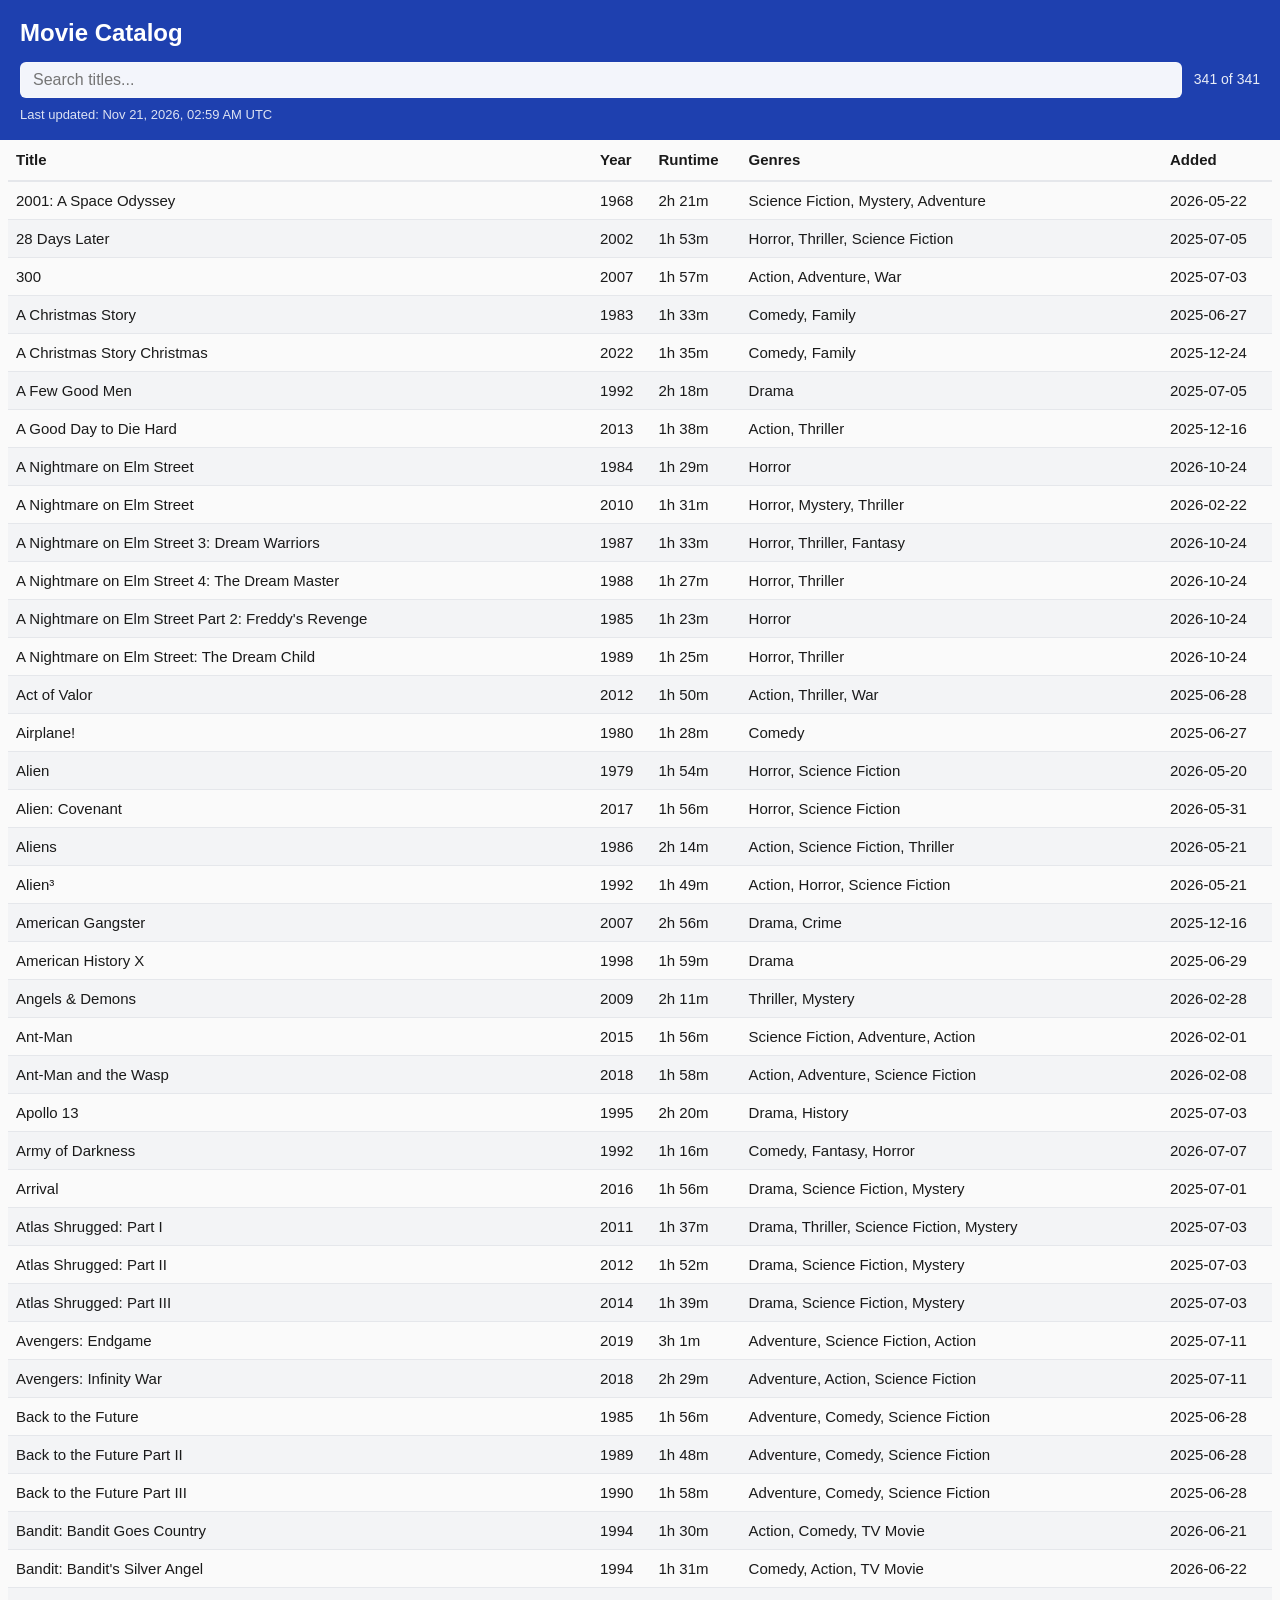
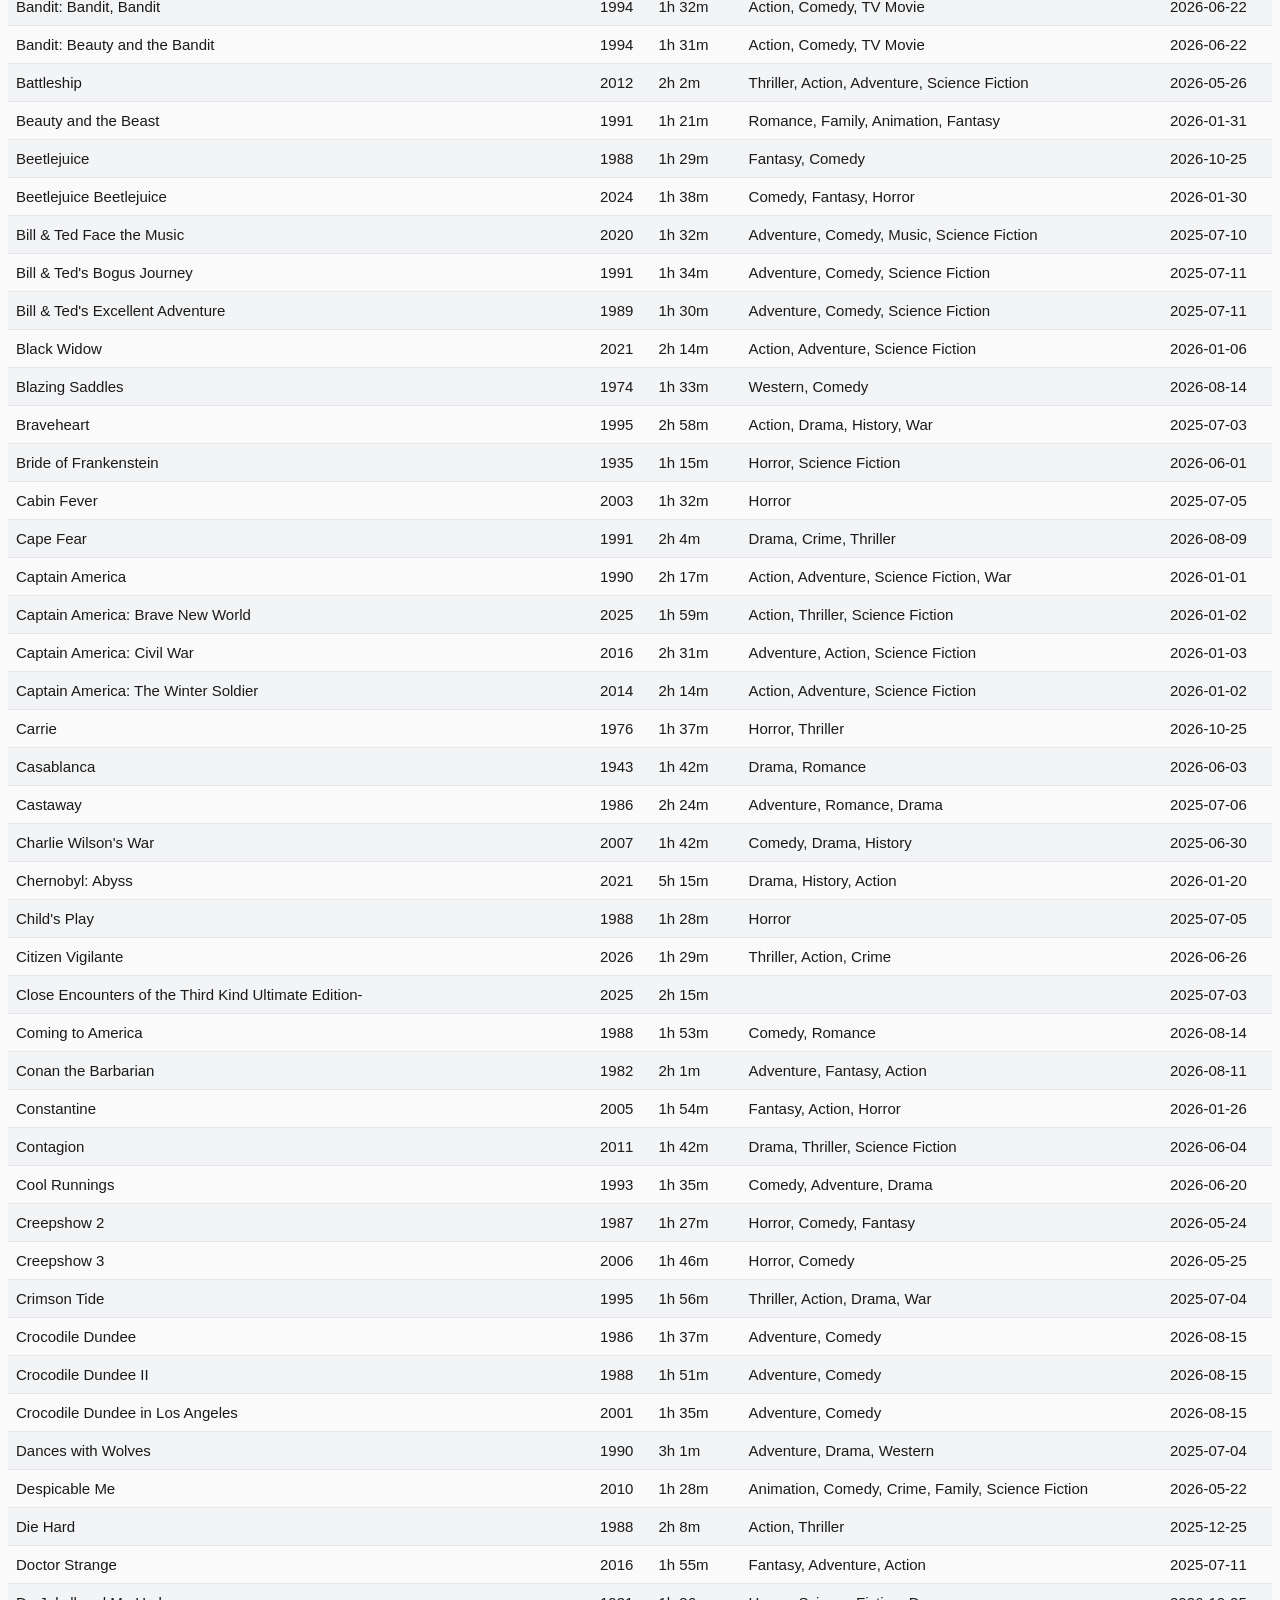
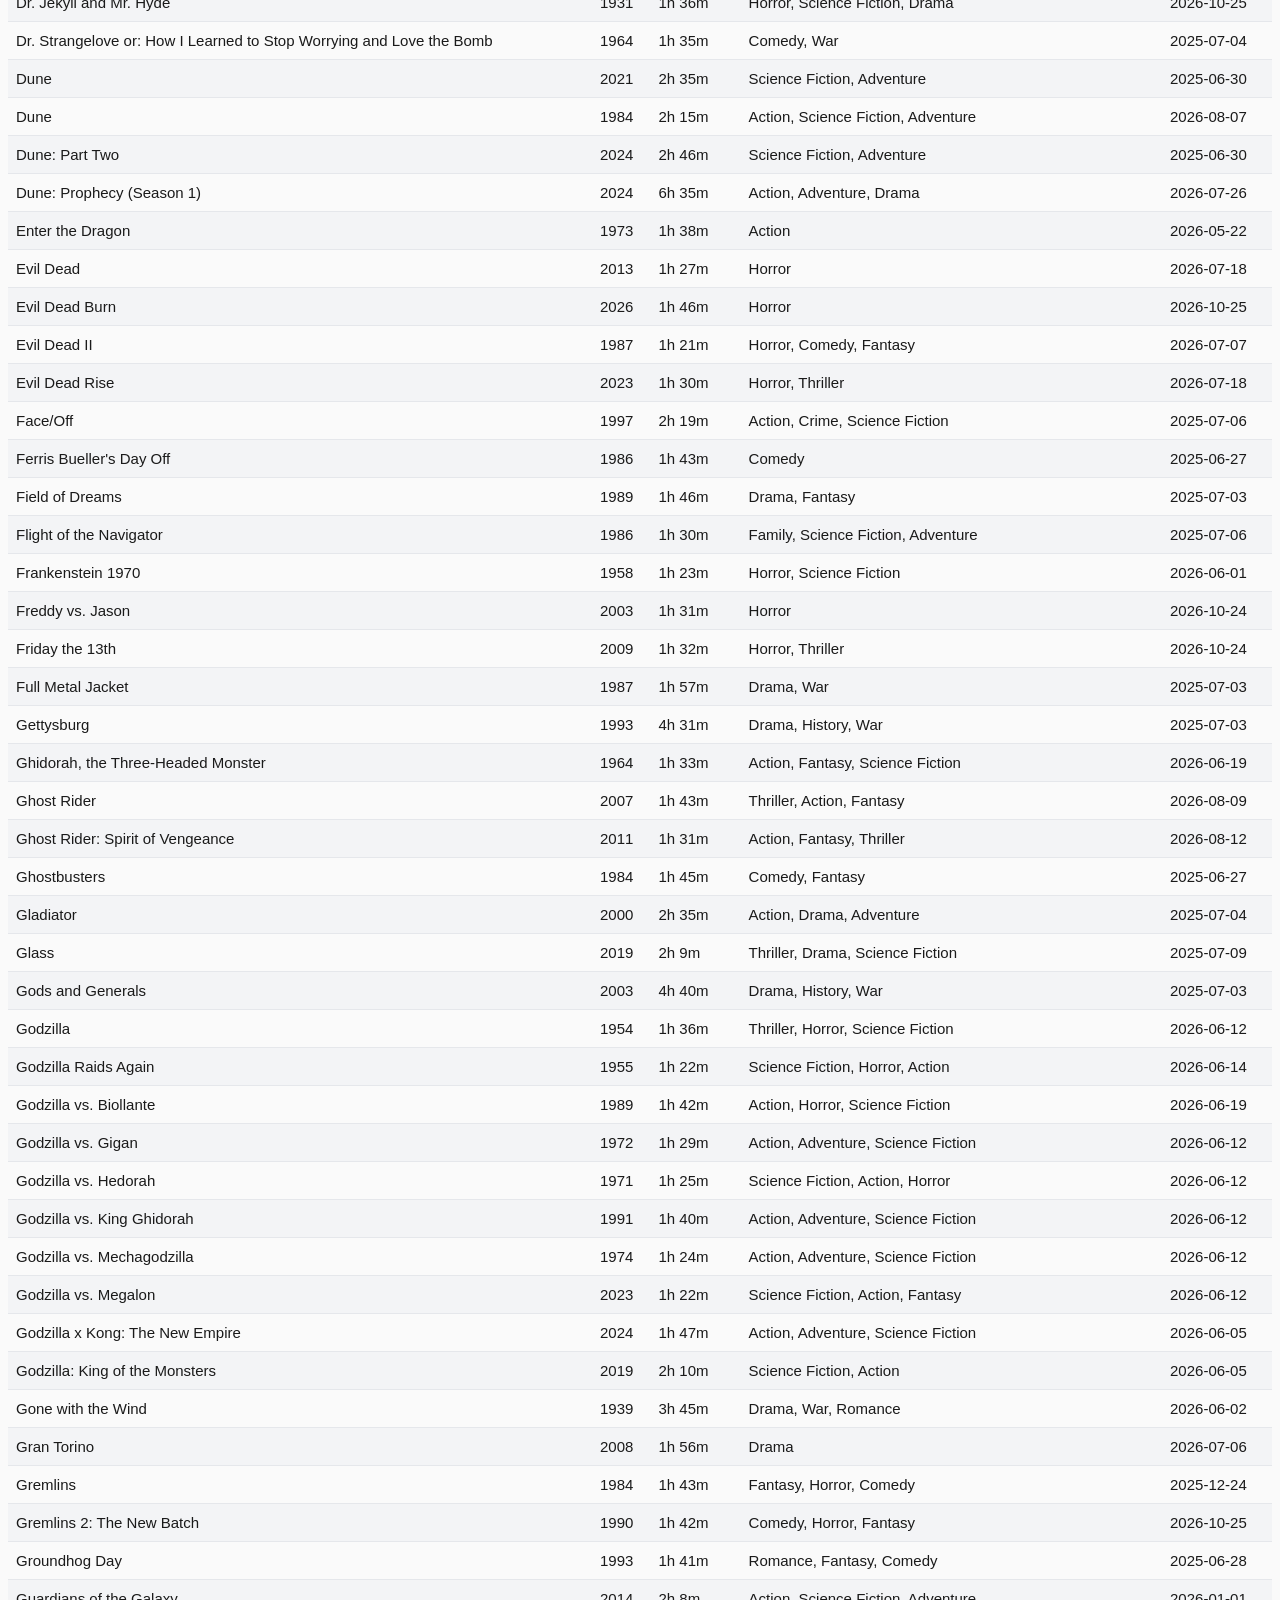
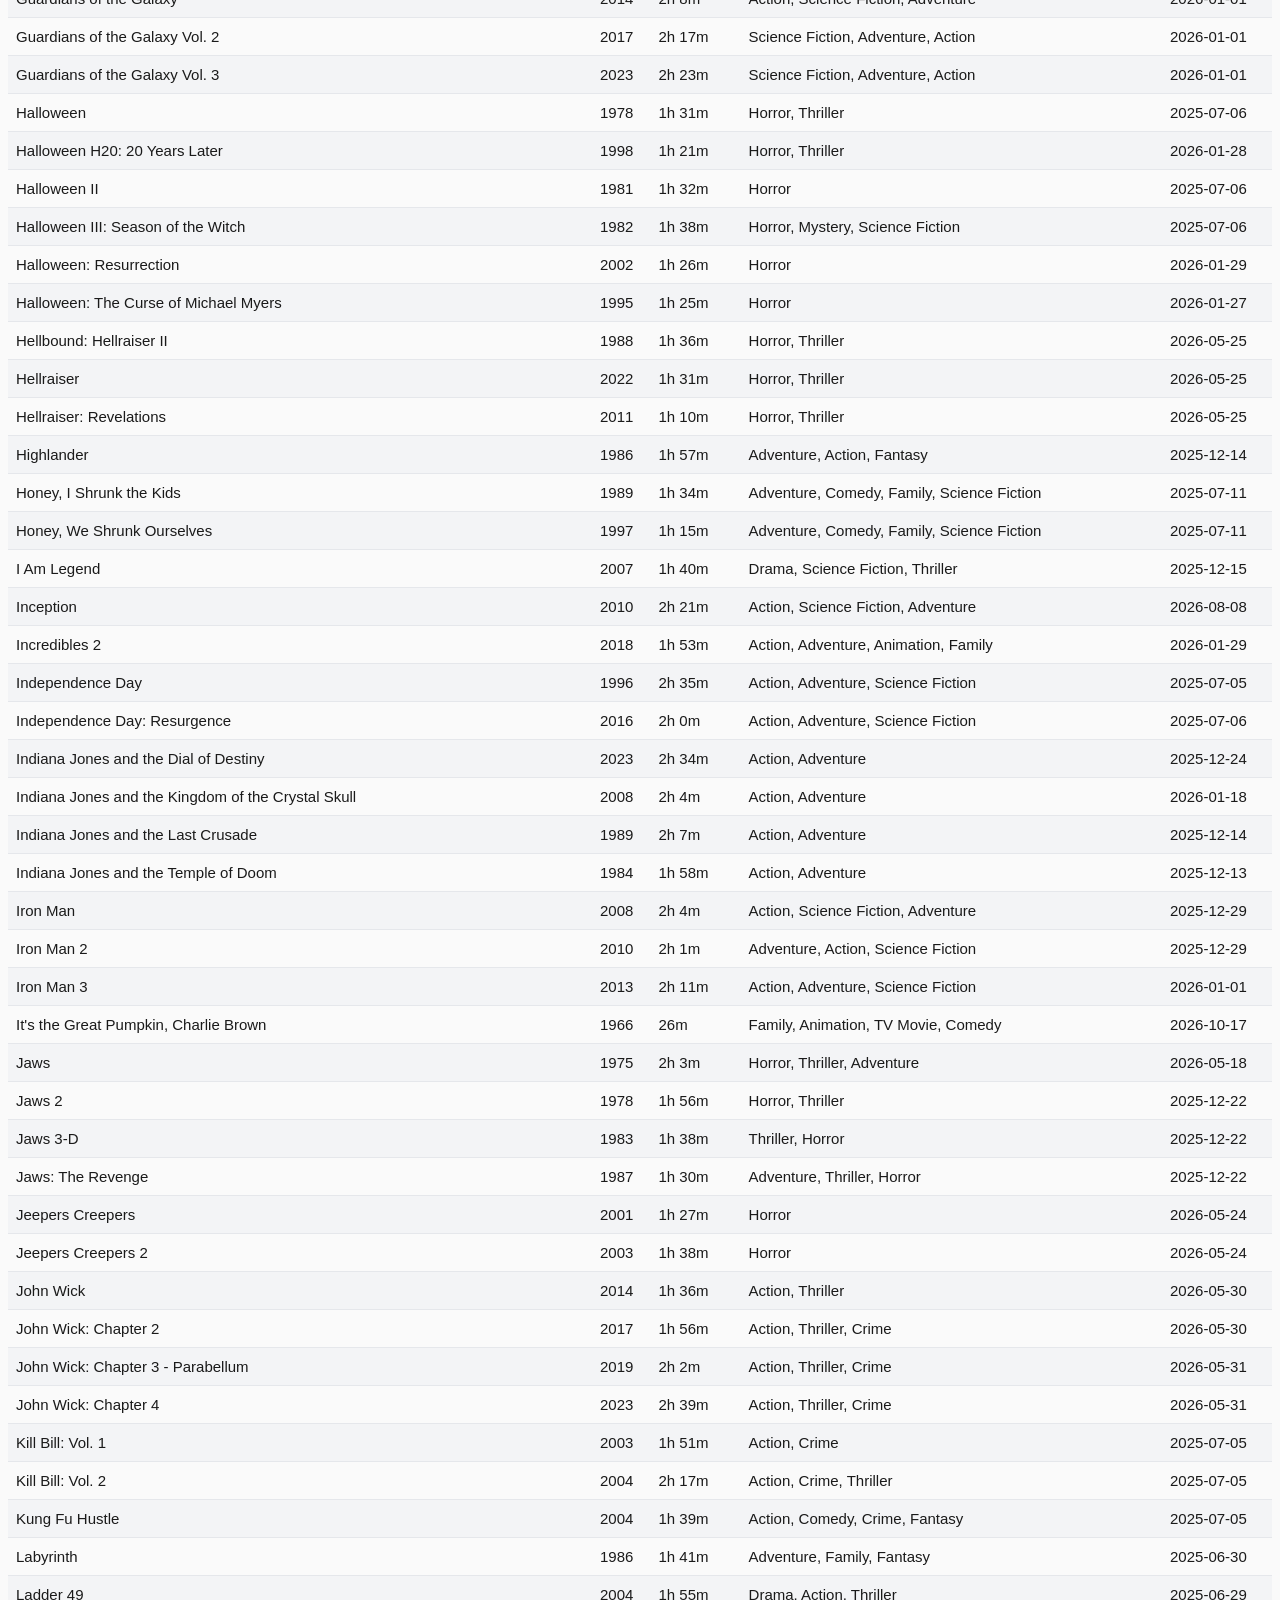
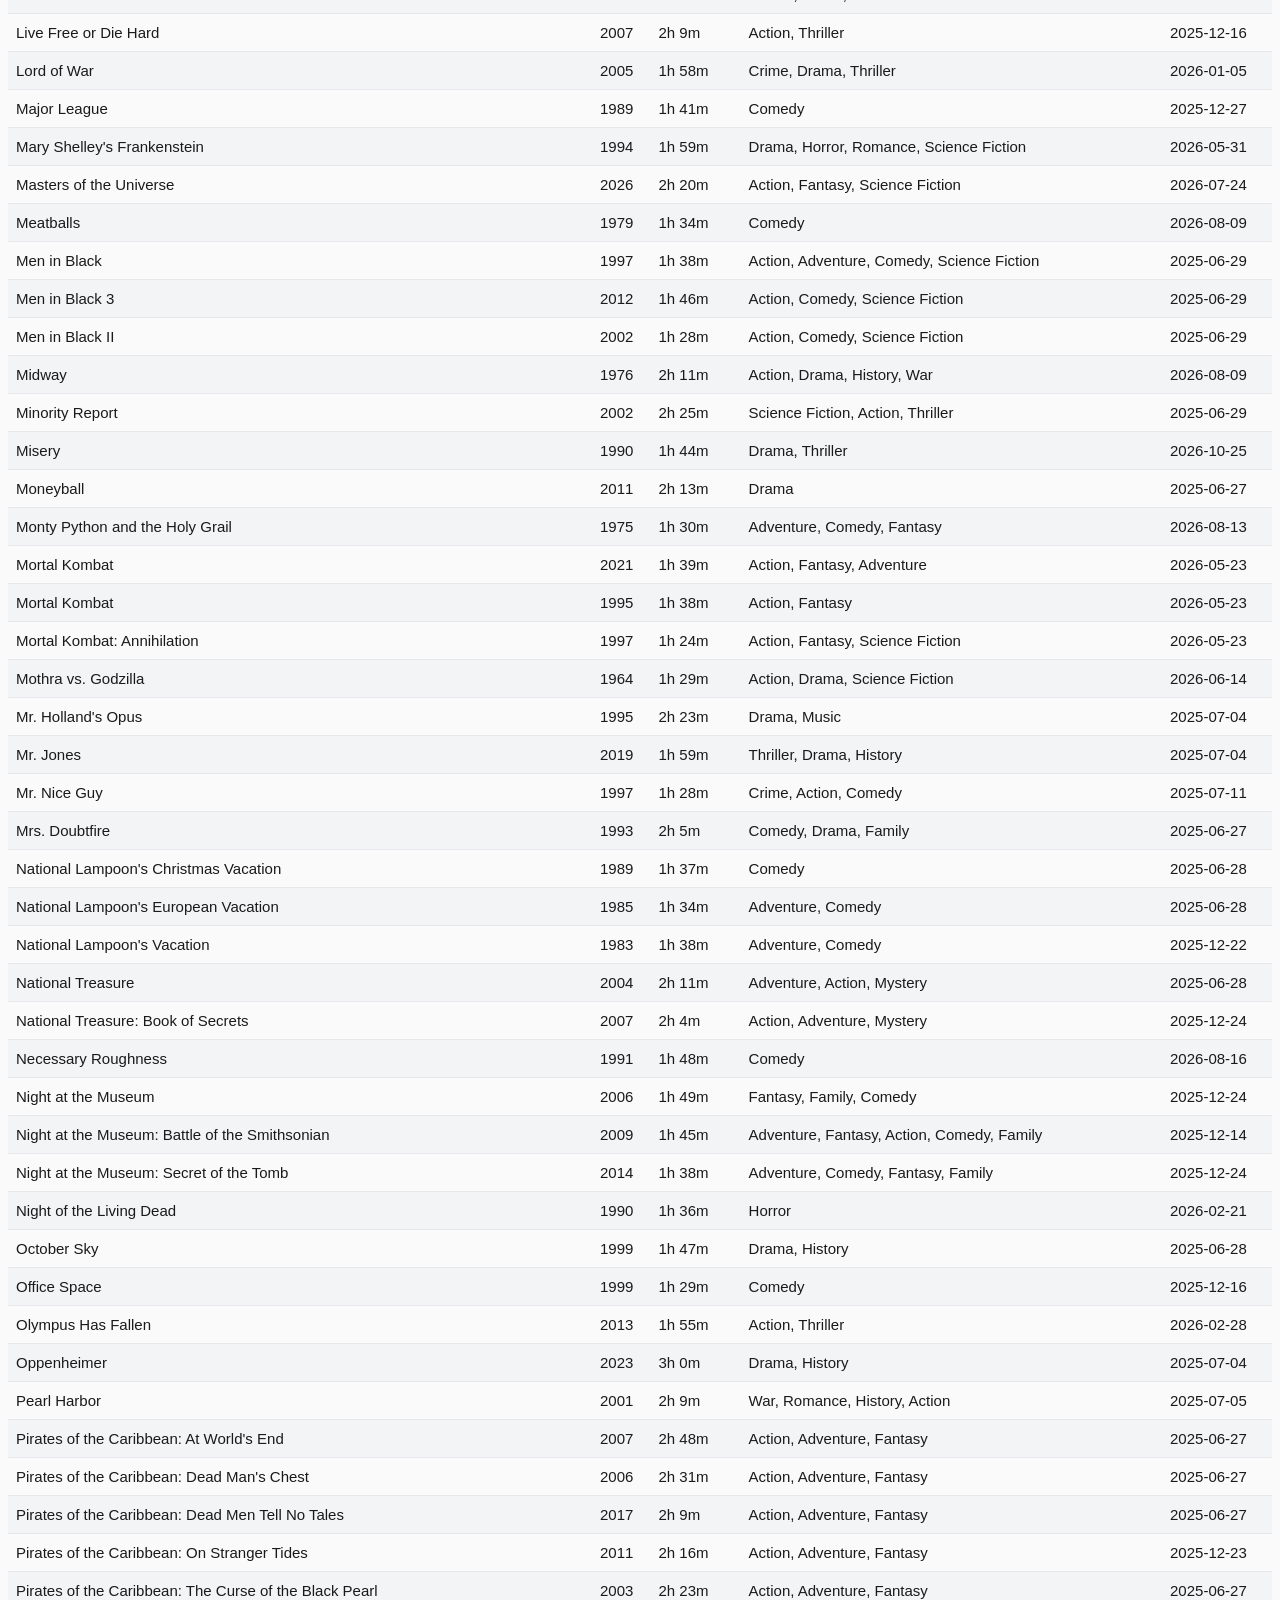
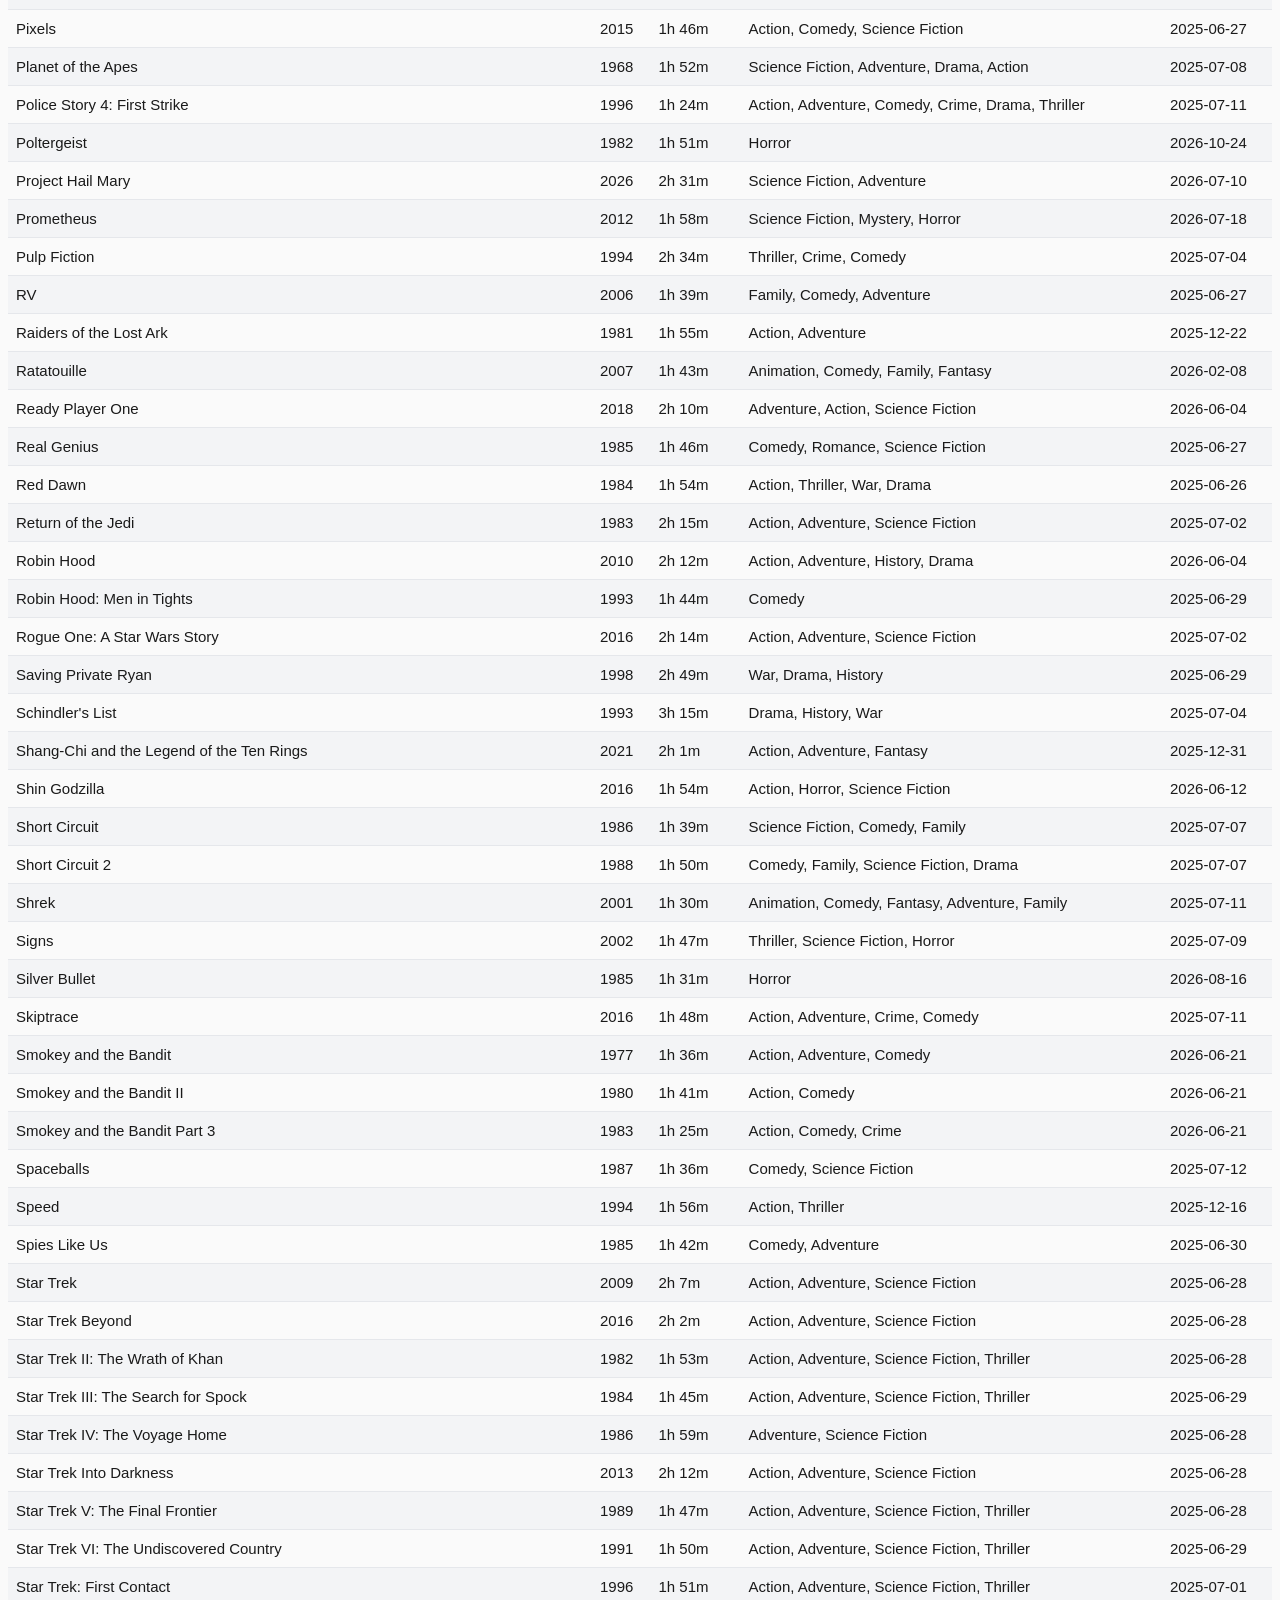
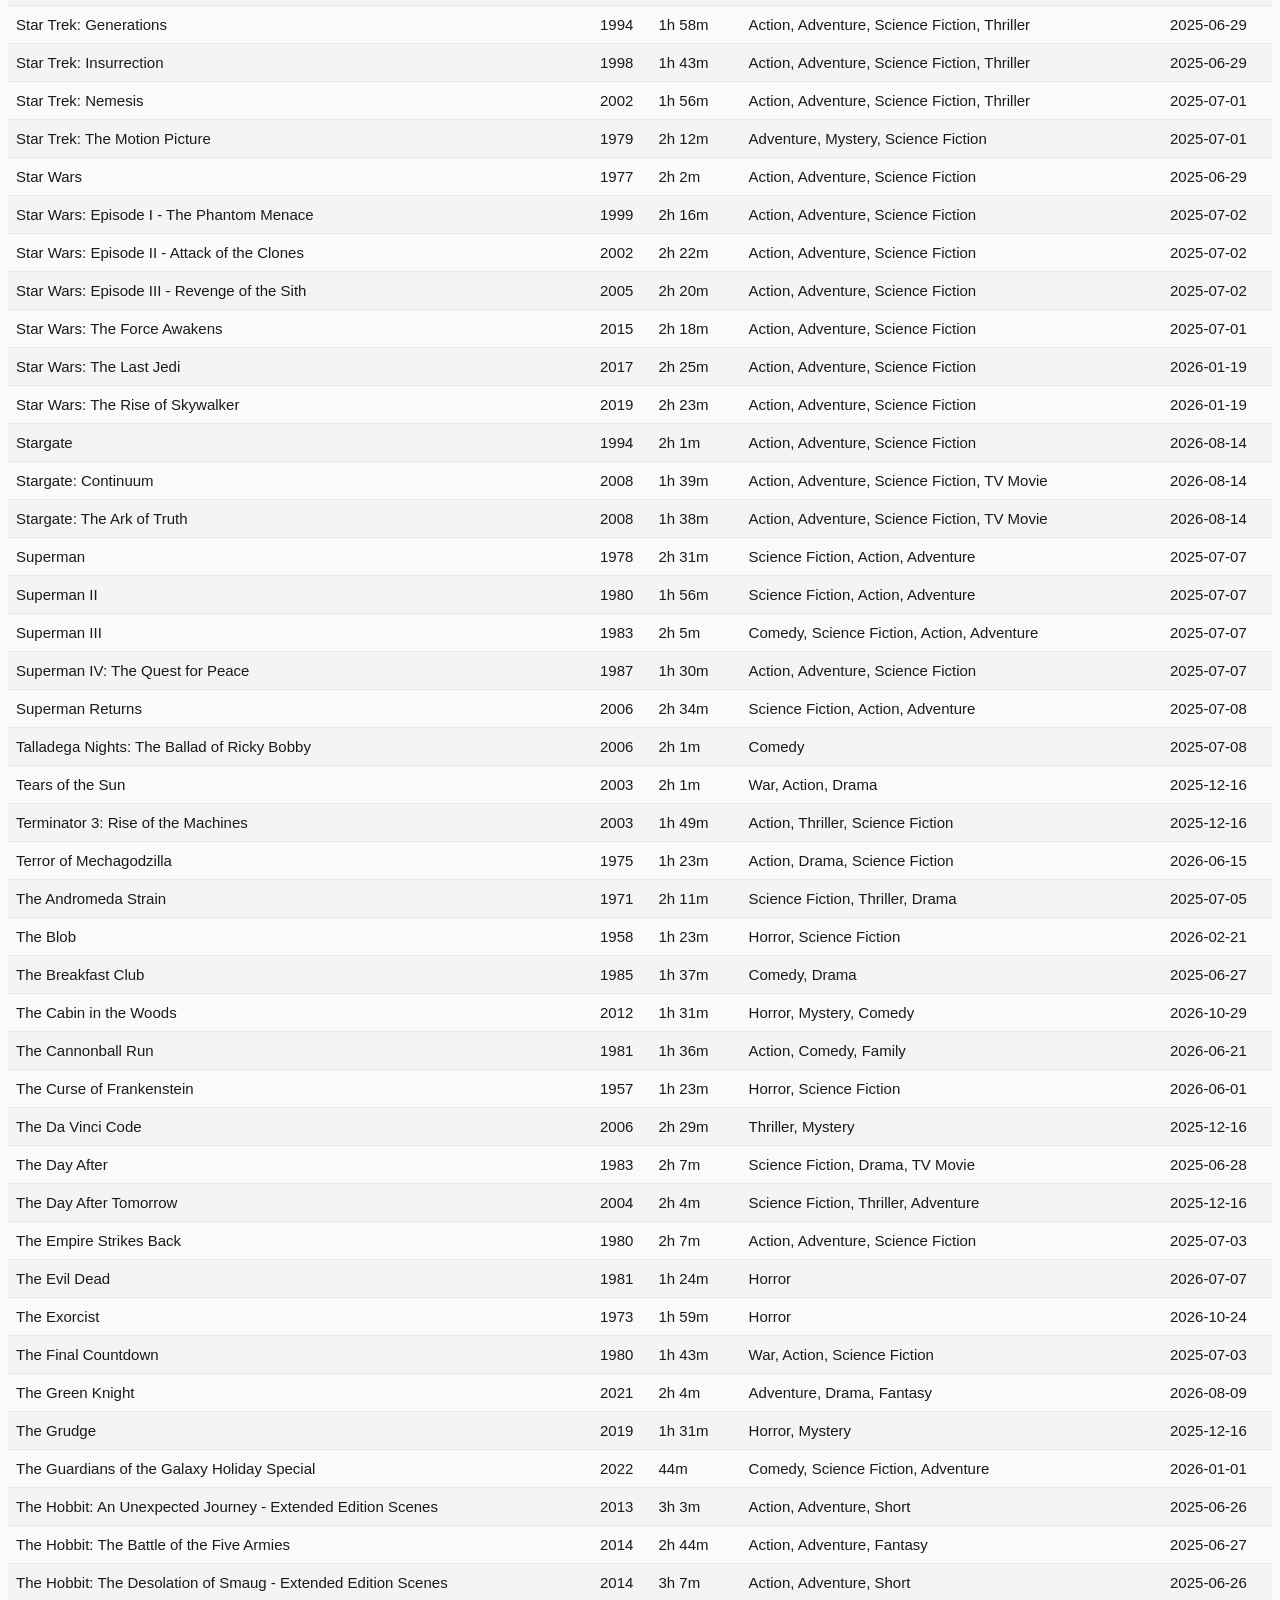
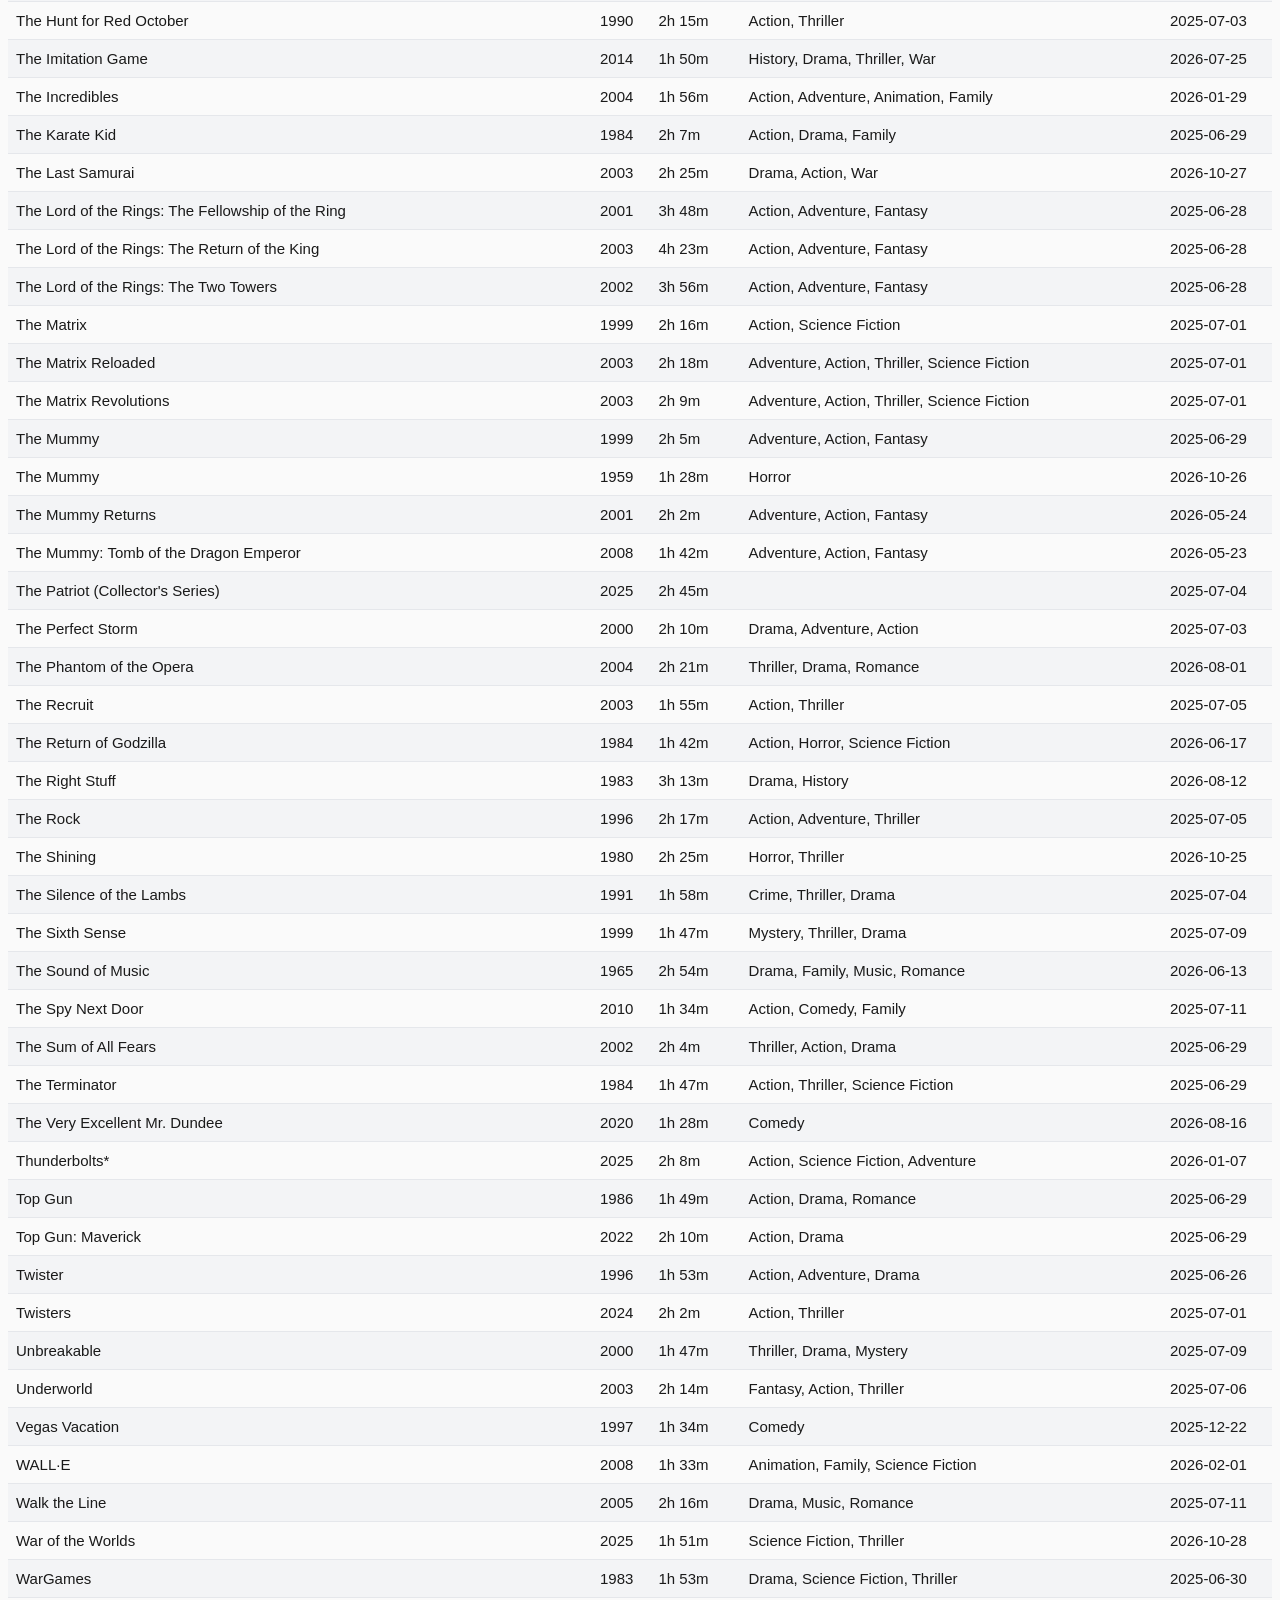
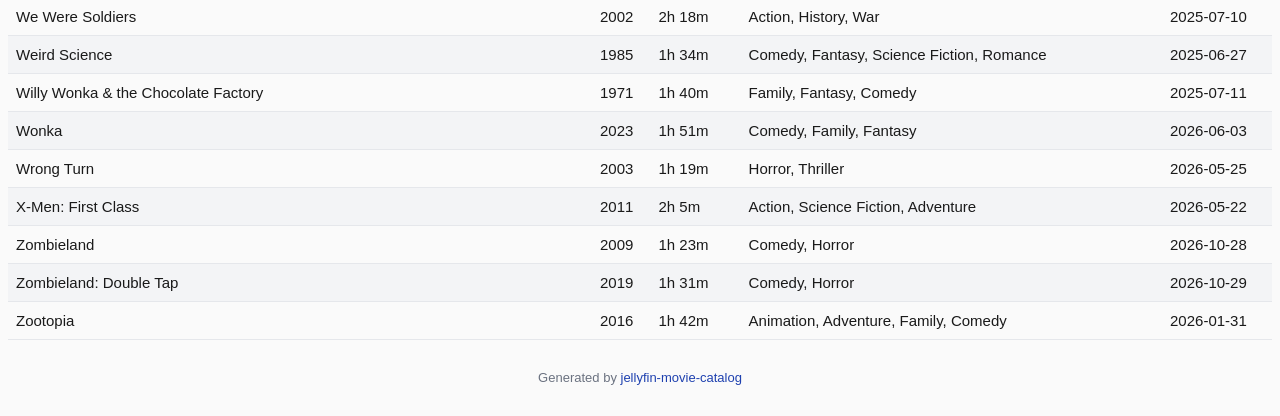
<file: docs/index.html>
<!DOCTYPE html>
<html lang="en">
<head>
  <meta charset="UTF-8">
  <meta name="viewport" content="width=device-width, initial-scale=1.0">
  <title>Movie Catalog</title>
  <link rel="stylesheet" href="style.css">
</head>
<body>
  <header>
    <h1>Movie Catalog</h1>
    <div class="controls">
      <input id="q" type="search" placeholder="Search titles..." autocomplete="off">
      <span id="count" class="count"></span>
    </div>
    <div id="meta" class="meta"></div>
  </header>

  <main>
    <table>
      <thead>
        <tr>
          <th data-key="title" class="sortable">Title</th>
          <th data-key="year" class="sortable">Year</th>
          <th data-key="runtime_seconds" class="sortable">Runtime</th>
          <th data-key="genres">Genres</th>
          <th data-key="date_added" class="sortable">Added</th>
        </tr>
      </thead>
      <tbody id="tbody">
        <tr><td colspan="5" class="loading">Loading...</td></tr>
      </tbody>
    </table>
  </main>

  <footer>
    <p>Generated by <a href="https://github.com/ghill11/jellyfin-movie-catalog">jellyfin-movie-catalog</a></p>
  </footer>

  <script src="app.js"></script>
</body>
</html>
</file>
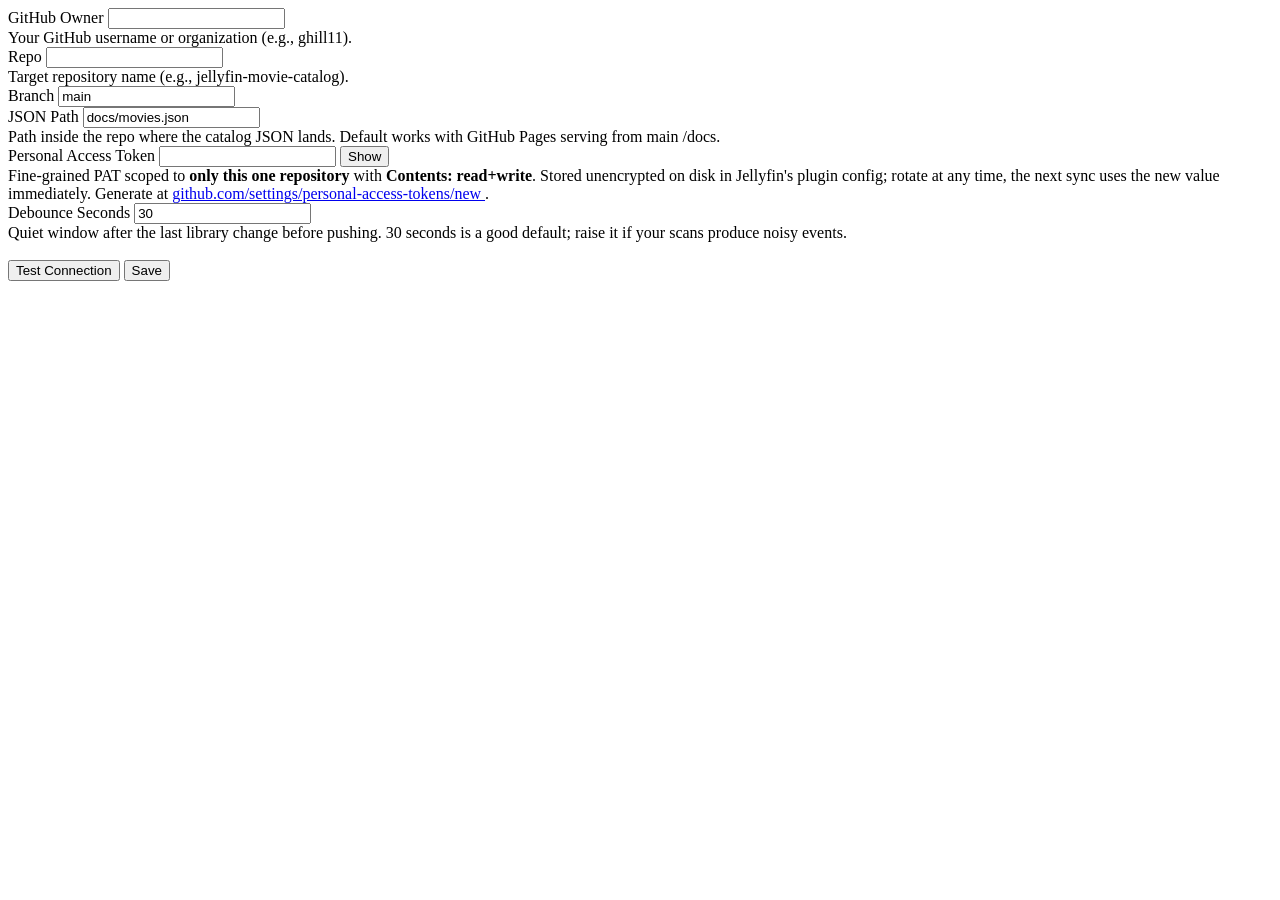
<file: plugin/Web/configPage.html>
<!DOCTYPE html>
<html lang="en">
<head>
    <title>Movie Catalog</title>
</head>
<body>
<div id="MovieCatalogConfigPage" data-role="page" class="page type-interior pluginConfigurationPage"
     data-require="emby-input,emby-button,emby-select,emby-checkbox">
    <div data-role="content">
        <div class="content-primary">
            <form id="MovieCatalogConfigForm">

                <div class="inputContainer">
                    <label for="owner">GitHub Owner</label>
                    <input is="emby-input" type="text" id="owner" required />
                    <div class="fieldDescription">Your GitHub username or organization (e.g., ghill11).</div>
                </div>

                <div class="inputContainer">
                    <label for="repo">Repo</label>
                    <input is="emby-input" type="text" id="repo" required />
                    <div class="fieldDescription">Target repository name (e.g., jellyfin-movie-catalog).</div>
                </div>

                <div class="inputContainer">
                    <label for="branch">Branch</label>
                    <input is="emby-input" type="text" id="branch" value="main" required />
                </div>

                <div class="inputContainer">
                    <label for="jsonPath">JSON Path</label>
                    <input is="emby-input" type="text" id="jsonPath" value="docs/movies.json" required />
                    <div class="fieldDescription">
                        Path inside the repo where the catalog JSON lands.
                        Default works with GitHub Pages serving from main /docs.
                    </div>
                </div>

                <div class="inputContainer">
                    <label for="patToken">Personal Access Token</label>
                    <input is="emby-input" type="password" id="patToken" required />
                    <button type="button" is="emby-button" id="showPatBtn" class="raised">Show</button>
                    <div class="fieldDescription">
                        Fine-grained PAT scoped to <strong>only this one repository</strong>
                        with <strong>Contents: read+write</strong>.
                        Stored unencrypted on disk in Jellyfin's plugin config; rotate at any time,
                        the next sync uses the new value immediately.
                        Generate at
                        <a href="https://github.com/settings/personal-access-tokens/new" target="_blank" rel="noopener">
                            github.com/settings/personal-access-tokens/new
                        </a>.
                    </div>
                </div>

                <div class="inputContainer">
                    <label for="debounceSeconds">Debounce Seconds</label>
                    <input is="emby-input" type="number" id="debounceSeconds" min="5" value="30" required />
                    <div class="fieldDescription">
                        Quiet window after the last library change before pushing.
                        30 seconds is a good default; raise it if your scans produce noisy events.
                    </div>
                </div>

                <br />
                <div>
                    <button type="button" is="emby-button" class="raised" id="testBtn">Test Connection</button>
                    <button type="submit" is="emby-button" class="raised button-submit">Save</button>
                </div>
                <div id="testResult" style="margin-top: 1em;"></div>

            </form>
        </div>
    </div>

    <script type="text/javascript">
        var MovieCatalogConfig = {
            pluginUniqueId: '7476643a-a7aa-47eb-8116-5856ce955bb2'
        };

        document.querySelector('#MovieCatalogConfigPage').addEventListener('pageshow', function () {
            Dashboard.showLoadingMsg();
            ApiClient.getPluginConfiguration(MovieCatalogConfig.pluginUniqueId).then(function (config) {
                document.querySelector('#owner').value = config.Owner || '';
                document.querySelector('#repo').value = config.Repo || '';
                document.querySelector('#branch').value = config.Branch || 'main';
                document.querySelector('#jsonPath').value = config.JsonPath || 'docs/movies.json';
                document.querySelector('#patToken').value = config.PatToken || '';
                document.querySelector('#debounceSeconds').value = config.DebounceSeconds || 30;
                Dashboard.hideLoadingMsg();
            });
        });

        document.querySelector('#MovieCatalogConfigForm').addEventListener('submit', function (e) {
            e.preventDefault();
            Dashboard.showLoadingMsg();
            ApiClient.getPluginConfiguration(MovieCatalogConfig.pluginUniqueId).then(function (config) {
                config.Owner = document.querySelector('#owner').value;
                config.Repo = document.querySelector('#repo').value;
                config.Branch = document.querySelector('#branch').value;
                config.JsonPath = document.querySelector('#jsonPath').value;
                config.PatToken = document.querySelector('#patToken').value;
                config.DebounceSeconds = parseInt(document.querySelector('#debounceSeconds').value, 10);
                ApiClient.updatePluginConfiguration(MovieCatalogConfig.pluginUniqueId, config).then(function (result) {
                    Dashboard.processPluginConfigurationUpdateResult(result);
                });
            });
            return false;
        });

        document.querySelector('#showPatBtn').addEventListener('click', function () {
            var input = document.querySelector('#patToken');
            input.type = input.type === 'password' ? 'text' : 'password';
        });

        document.querySelector('#testBtn').addEventListener('click', function () {
            var owner = document.querySelector('#owner').value.trim();
            var repo = document.querySelector('#repo').value.trim();
            var branch = (document.querySelector('#branch').value.trim() || 'main');
            var jsonPath = document.querySelector('#jsonPath').value.trim();
            var pat = document.querySelector('#patToken').value;
            var resultEl = document.querySelector('#testResult');
            resultEl.innerHTML = 'Testing...';

            if (!owner || !repo || !pat) {
                resultEl.innerHTML = '<span style="color:#b91c1c">Fill in Owner, Repo, and PAT first.</span>';
                return;
            }

            var headers = {
                'Authorization': 'Bearer ' + pat,
                'Accept': 'application/vnd.github+json',
                'X-GitHub-Api-Version': '2022-11-28'
            };
            var fileUrl = 'https://api.github.com/repos/' + encodeURIComponent(owner) + '/' +
                encodeURIComponent(repo) + '/contents/' + jsonPath + '?ref=' + encodeURIComponent(branch);

            fetch(fileUrl, { headers: headers }).then(function (r) {
                if (r.status === 200) {
                    return r.json().then(function (j) {
                        resultEl.innerHTML = '<span style="color:#15803d">OK - file exists; current SHA ' +
                            (j.sha ? j.sha.substring(0, 7) : '???') + '...</span>';
                    });
                }
                if (r.status === 404) {
                    var repoUrl = 'https://api.github.com/repos/' + encodeURIComponent(owner) + '/' + encodeURIComponent(repo);
                    return fetch(repoUrl, { headers: headers }).then(function (r2) {
                        if (r2.status === 200) {
                            resultEl.innerHTML = '<span style="color:#15803d">OK - file does not yet exist; first sync will create it.</span>';
                        } else if (r2.status === 401 || r2.status === 403) {
                            resultEl.innerHTML = '<span style="color:#b91c1c">Auth failed (HTTP ' + r2.status + ') - check your PAT.</span>';
                        } else {
                            resultEl.innerHTML = '<span style="color:#b91c1c">Repo not found - check owner/repo.</span>';
                        }
                    });
                }
                if (r.status === 401 || r.status === 403) {
                    resultEl.innerHTML = '<span style="color:#b91c1c">Auth failed (HTTP ' + r.status + ') - check your PAT.</span>';
                    return;
                }
                resultEl.innerHTML = '<span style="color:#b91c1c">Unexpected response: HTTP ' + r.status + '.</span>';
            }).catch(function (err) {
                resultEl.innerHTML = '<span style="color:#b91c1c">Test failed: ' + err.message + '</span>';
            });
        });
    </script>
</div>
</body>
</html>
</file>
<file: docs/style.css>
/* Movie Catalog viewer styles. Mobile-first; readable on a phone. */

:root {
  --bg: #fafafa;
  --fg: #1a1a1a;
  --muted: #6b7280;
  --border: #e5e7eb;
  --accent: #1e40af;
  --accent-fg: #ffffff;
  --row-alt: #f3f4f6;
  --error: #b91c1c;
}

* {
  box-sizing: border-box;
}

body {
  font-family: -apple-system, BlinkMacSystemFont, "Segoe UI", Roboto, Helvetica, Arial, sans-serif;
  margin: 0;
  padding: 0;
  background: var(--bg);
  color: var(--fg);
  font-size: 16px;
  line-height: 1.4;
}

header {
  background: var(--accent);
  color: var(--accent-fg);
  padding: 1rem 1.25rem;
}

header h1 {
  margin: 0 0 0.75rem 0;
  font-size: 1.5rem;
  font-weight: 600;
}

.controls {
  display: flex;
  flex-wrap: wrap;
  gap: 0.75rem;
  align-items: center;
}

#q {
  flex: 1 1 200px;
  min-width: 0;
  padding: 0.5rem 0.75rem;
  font-size: 1rem;
  border: 1px solid rgba(255, 255, 255, 0.3);
  border-radius: 6px;
  background: rgba(255, 255, 255, 0.95);
  color: var(--fg);
}

#q:focus {
  outline: 2px solid #fff;
  outline-offset: 1px;
}

.count {
  font-size: 0.875rem;
  opacity: 0.9;
  white-space: nowrap;
}

.meta {
  margin-top: 0.5rem;
  font-size: 0.8125rem;
  opacity: 0.85;
}

main {
  padding: 0 0.5rem;
}

table {
  width: 100%;
  border-collapse: collapse;
  font-size: 0.9375rem;
}

thead th {
  text-align: left;
  padding: 0.6rem 0.5rem;
  font-weight: 600;
  border-bottom: 2px solid var(--border);
  background: var(--bg);
  position: sticky;
  top: 0;
  user-select: none;
}

th.sortable {
  cursor: pointer;
}

th.sortable:hover {
  background: var(--row-alt);
}

th.sort-asc::after { content: " \25B2"; font-size: 0.75em; opacity: 0.6; }
th.sort-desc::after { content: " \25BC"; font-size: 0.75em; opacity: 0.6; }

tbody td {
  padding: 0.5rem;
  border-bottom: 1px solid var(--border);
  vertical-align: top;
}

tbody tr:nth-child(even) td {
  background: var(--row-alt);
}

tbody tr:hover td {
  background: #e0e7ff;
}

td.loading,
td.empty {
  text-align: center;
  color: var(--muted);
  padding: 2rem;
  font-style: italic;
}

td.error {
  text-align: center;
  color: var(--error);
  padding: 2rem;
}

footer {
  text-align: center;
  padding: 1rem;
  color: var(--muted);
  font-size: 0.8125rem;
}

footer a {
  color: var(--accent);
  text-decoration: none;
}

footer a:hover {
  text-decoration: underline;
}

@media (max-width: 600px) {
  header h1 { font-size: 1.25rem; }
  table { font-size: 0.875rem; }
  thead th, tbody td { padding: 0.4rem 0.3rem; }
}
</file>
